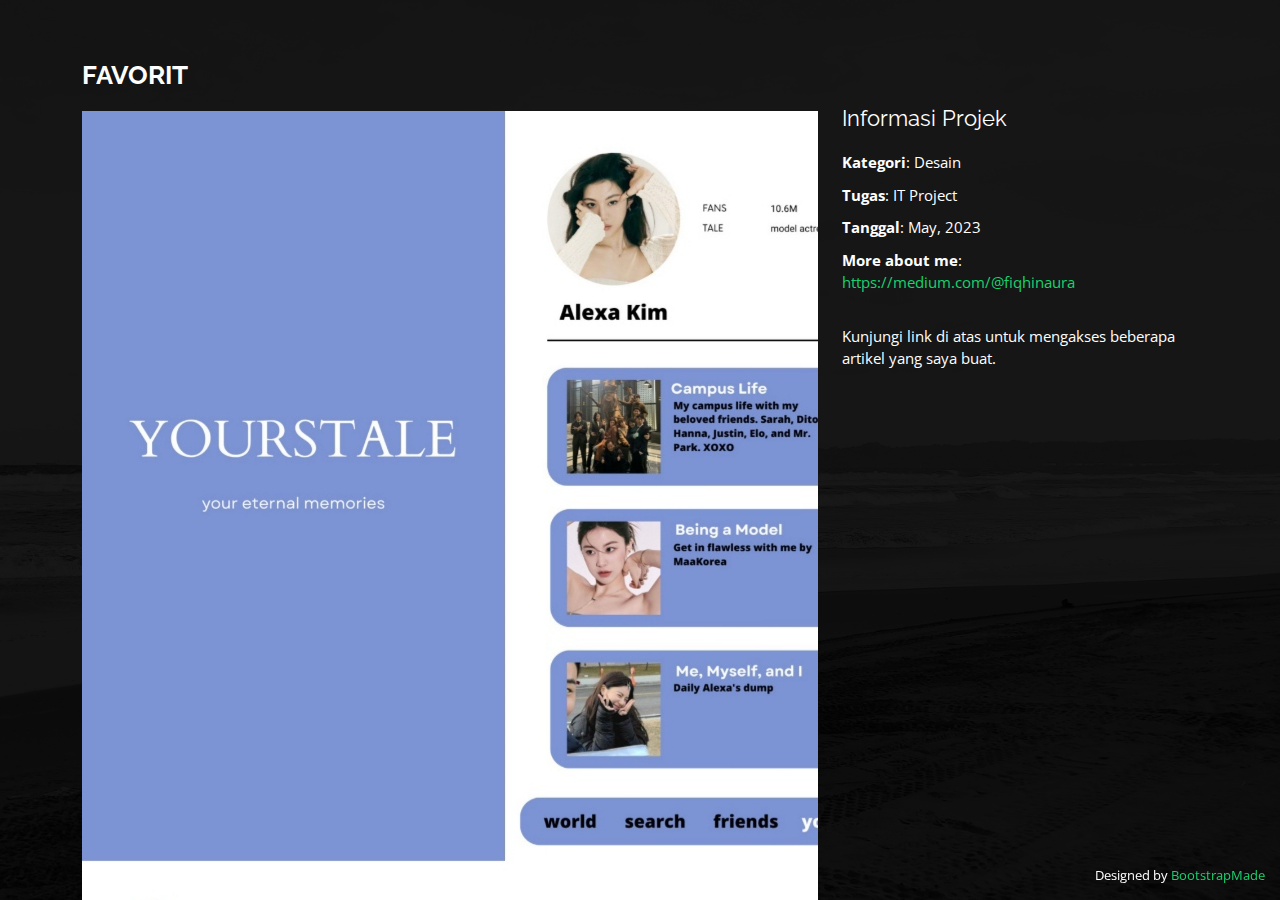
<file: portfolio-details.html>
<!DOCTYPE html>
<html lang="en">
  <head>
    <meta charset="utf-8" />
    <meta content="width=device-width, initial-scale=1.0" name="viewport" />

    <title>FAVORIT Fiqhi Naura</title>
    <meta content="" name="description" />
    <meta content="" name="keywords" />

    <!-- Favicons -->
    <link href="assets/img/icon.jpg" rel="icon" />
    <link href="assets/img/icon.jpg" rel="icon" />

    <!-- Google Fonts -->
    <link
      href="https://fonts.googleapis.com/css?family=Open+Sans:300,300i,400,400i,600,600i,700,700i|Raleway:300,300i,400,400i,500,500i,600,600i,700,700i|Poppins:300,300i,400,400i,500,500i,600,600i,700,700i"
      rel="stylesheet"
    />

    <!-- Vendor CSS Files -->
    <link
      href="assets/vendor/bootstrap/css/bootstrap.min.css"
      rel="stylesheet"
    />
    <link
      href="assets/vendor/bootstrap-icons/bootstrap-icons.css"
      rel="stylesheet"
    />
    <link href="assets/vendor/boxicons/css/boxicons.min.css" rel="stylesheet" />
    <link
      href="assets/vendor/glightbox/css/glightbox.min.css"
      rel="stylesheet"
    />
    <link href="assets/vendor/remixicon/remixicon.css" rel="stylesheet" />
    <link href="assets/vendor/swiper/swiper-bundle.min.css" rel="stylesheet" />

    <!-- Template Main CSS File -->
    <link href="assets/css/style.css" rel="stylesheet" />

    <!-- =======================================================
  * Template Name: Personal
  * Updated: May 30 2023 with Bootstrap v5.3.0
  * Template URL: https://bootstrapmade.com/personal-free-resume-bootstrap-template/
  * Author: BootstrapMade.com
  * License: https://bootstrapmade.com/license/
  ======================================================== -->
  </head>

  <body>
    <main id="main">
      <!-- ======= Portfolio Details ======= -->
      <div id="portfolio-details" class="portfolio-details">
        <div class="container">
          <div class="row">
            <div class="col-lg-8">
              <h2 class="portfolio-title">FAVORIT</h2>

              <div class="portfolio-details-slider swiper">
                <div class="swiper-wrapper align-items-center">
                  <div class="swiper-slide">
                    <img src="assets/img/portfolio/1.jpg" alt="" />
                  </div>

                  <div class="swiper-slide">
                    <img src="assets/img/portfolio/2.jpg" alt="" />
                  </div>

                  <div class="swiper-slide">
                    <img src="assets/img/portfolio/3.jpg" alt="" />
                  </div>
                </div>
                <div class="swiper-pagination"></div>
              </div>
            </div>

            <div class="col-lg-4 portfolio-info">
              <h3>Informasi Projek</h3>
              <ul>
                <li><strong>Kategori</strong>: Desain</li>
                <li><strong>Tugas</strong>: IT Project</li>
                <li><strong>Tanggal</strong>: May, 2023</li>
                <li>
                  <strong>More about me</strong>:
                  <a href="https://medium.com/@fiqhinaura"
                    >https://medium.com/@fiqhinaura</a
                  >
                </li>
              </ul>

              <p>
                Kunjungi link di atas untuk mengakses beberapa artikel yang saya
                buat.
              </p>
            </div>
          </div>
        </div>
      </div>
      <!-- End Portfolio Details -->
    </main>
    <!-- End #main -->

    <div class="credits">
      <!-- All the links in the footer should remain intact. -->
      <!-- You can delete the links only if you purchased the pro version. -->
      <!-- Licensing information: https://bootstrapmade.com/license/ -->
      <!-- Purchase the pro version with working PHP/AJAX contact form: https://bootstrapmade.com/personal-free-resume-bootstrap-template/ -->
      Designed by <a href="https://bootstrapmade.com/">BootstrapMade</a>
    </div>

    <!-- Vendor JS Files -->
    <script src="assets/vendor/purecounter/purecounter_vanilla.js"></script>
    <script src="assets/vendor/bootstrap/js/bootstrap.bundle.min.js"></script>
    <script src="assets/vendor/glightbox/js/glightbox.min.js"></script>
    <script src="assets/vendor/isotope-layout/isotope.pkgd.min.js"></script>
    <script src="assets/vendor/swiper/swiper-bundle.min.js"></script>
    <script src="assets/vendor/waypoints/noframework.waypoints.js"></script>
    <script src="assets/vendor/php-email-form/validate.js"></script>

    <!-- Template Main JS File -->
    <script src="assets/js/main.js"></script>
  </body>
</html>
</file>
<file: assets/css/style.css>
/**
* Template Name: Personal
* Updated: May 30 2023 with Bootstrap v5.3.0
* Template URL: https://bootstrapmade.com/personal-free-resume-bootstrap-template/
* Author: BootstrapMade.com
* License: https://bootstrapmade.com/license/
*/

/*--------------------------------------------------------------
# General
--------------------------------------------------------------*/
body {
  font-family: "Open Sans", sans-serif;
  background-color: #040404;
  color: #fff;
  position: relative;
  background: transparent;
}

body::before {
  content: "";
  position: fixed;
  background: #040404 url("../img/background.jpg") top right no-repeat;
  background-size: cover;
  left: 0;
  right: 0;
  top: 0;
  height: 100vh;
  z-index: -1;
}

@media (min-width: 1024px) {
  body::before {
    background-attachment: fixed;
  }
}

a {
  color: #18d26e;
  text-decoration: none;
}

a:hover {
  color: #35e888;
  text-decoration: none;
}

h1,
h2,
h3,
h4,
h5,
h6 {
  font-family: "Raleway", sans-serif;
}

/*--------------------------------------------------------------
# Header
--------------------------------------------------------------*/
#header {
  transition: ease-in-out 0.3s;
  position: relative;
  height: 100vh;
  display: flex;
  align-items: center;
  z-index: 997;
  overflow-y: auto;
}

#header * {
  transition: ease-in-out 0.3s;
}

#header h1 {
  font-size: 48px;
  margin: 0;
  padding: 0;
  line-height: 1;
  font-weight: 700;
  font-family: "Poppins", sans-serif;
}

#header h1 a,
#header h1 a:hover {
  color: #fff;
  line-height: 1;
  display: inline-block;
}

#header h2 {
  font-size: 24px;
  margin-top: 20px;
  color: rgba(255, 255, 255, 0.8);
}

#header h2 span {
  color: #fff;
  border-bottom: 2px solid #18d26e;
  padding-bottom: 6px;
}

#header img {
  padding: 0;
  margin: 0;
}

#header .social-links {
  margin-top: 40px;
  display: flex;
}

#header .social-links a {
  font-size: 16px;
  display: flex;
  justify-content: center;
  align-items: center;
  background: rgba(255, 255, 255, 0.1);
  color: #fff;
  line-height: 1;
  margin-right: 8px;
  border-radius: 50%;
  width: 40px;
  height: 40px;
}

#header .social-links a:hover {
  background: #18d26e;
}

@media (max-width: 992px) {
  #header h1 {
    font-size: 36px;
  }

  #header h2 {
    font-size: 20px;
    line-height: 30px;
  }

  #header .social-links {
    margin-top: 15px;
  }

  #header .container {
    display: flex;
    flex-direction: column;
    align-items: center;
  }
}

/* Header Top */
#header.header-top {
  height: 80px;
  position: fixed;
  left: 0;
  top: 0;
  right: 0;
  background: rgba(0, 0, 0, 0.9);
}

#header.header-top .social-links,
#header.header-top h2 {
  display: none;
}

#header.header-top h1 {
  margin-right: auto;
  font-size: 36px;
}

#header.header-top .container {
  display: flex;
  align-items: center;
}

#header.header-top .navbar {
  margin: 0;
}

@media (max-width: 768px) {
  #header.header-top {
    height: 60px;
  }

  #header.header-top h1 {
    font-size: 26px;
  }
}

/*--------------------------------------------------------------
# Navigation Menu
--------------------------------------------------------------*/
/**
* Desktop Navigation 
*/
.navbar {
  padding: 0;
  margin-top: 35px;
}

.navbar ul {
  margin: 0;
  padding: 0;
  display: flex;
  list-style: none;
  align-items: center;
}

.navbar li {
  position: relative;
}

.navbar li + li {
  margin-left: 30px;
}

.navbar a,
.navbar a:focus {
  display: flex;
  align-items: center;
  justify-content: space-between;
  padding: 0;
  font-family: "Poppins", sans-serif;
  font-size: 16px;
  font-weight: 400;
  color: rgba(255, 255, 255, 0.7);
  white-space: nowrap;
  transition: 0.3s;
}

.navbar a i,
.navbar a:focus i {
  font-size: 12px;
  line-height: 0;
  margin-left: 5px;
}

.navbar a:before {
  content: "";
  position: absolute;
  width: 0;
  height: 2px;
  bottom: -4px;
  left: 0;
  background-color: #18d26e;
  visibility: hidden;
  width: 0px;
  transition: all 0.3s ease-in-out 0s;
}

.navbar a:hover:before,
.navbar li:hover > a:before,
.navbar .active:before {
  visibility: visible;
  width: 25px;
}

.navbar a:hover,
.navbar .active,
.navbar .active:focus,
.navbar li:hover > a {
  color: #fff;
}

/**
* Mobile Navigation 
*/
.mobile-nav-toggle {
  color: #fff;
  font-size: 28px;
  cursor: pointer;
  display: none;
  line-height: 0;
  transition: 0.5s;
  position: fixed;
  right: 15px;
  top: 15px;
}

@media (max-width: 991px) {
  .mobile-nav-toggle {
    display: block;
  }

  .navbar ul {
    display: none;
  }
}

.navbar-mobile {
  position: fixed;
  overflow: hidden;
  top: 0;
  right: 0;
  left: 0;
  bottom: 0;
  background: rgba(0, 0, 0, 0.9);
  transition: 0.3s;
  z-index: 999;
  margin-top: 0;
}

.navbar-mobile .mobile-nav-toggle {
  position: absolute;
  top: 15px;
  right: 15px;
}

.navbar-mobile ul {
  display: block;
  position: absolute;
  top: 55px;
  right: 15px;
  bottom: 45px;
  left: 15px;
  padding: 10px 0;
  overflow-y: auto;
  transition: 0.3s;
  border: 2px solid rgba(255, 255, 255, 0.2);
}

.navbar-mobile li {
  padding: 12px 20px;
}

.navbar-mobile li + li {
  margin: 0;
}

.navbar-mobile a,
.navbar-mobile a:focus {
  font-size: 16px;
  position: relative;
}

/*--------------------------------------------------------------
# Sections General
--------------------------------------------------------------*/
section {
  overflow: hidden;
  position: absolute;
  width: 100%;
  top: 140px;
  bottom: 100%;
  opacity: 0;
  transition: ease-in-out 0.4s;
  z-index: 2;
}

section.section-show {
  top: 100px;
  bottom: auto;
  opacity: 1;
  padding-bottom: 45px;
}

section .container {
  background: rgba(0, 0, 0, 0.9);
  padding: 30px;
}

@media (max-width: 768px) {
  section {
    top: 120px;
  }

  section.section-show {
    top: 80px;
  }
}

.section-title h2 {
  font-size: 14px;
  font-weight: 500;
  padding: 0;
  line-height: 1px;
  margin: 0 0 20px 0;
  letter-spacing: 2px;
  text-transform: uppercase;
  color: #aaaaaa;
  font-family: "Poppins", sans-serif;
}

.section-title h2::after {
  content: "";
  width: 120px;
  height: 1px;
  display: inline-block;
  background: #4ceb95;
  margin: 4px 10px;
}

.section-title p {
  margin: 0;
  margin: -15px 0 15px 0;
  font-size: 36px;
  font-weight: 700;
  text-transform: uppercase;
  font-family: "Poppins", sans-serif;
  color: #fff;
}

/*--------------------------------------------------------------
# About
--------------------------------------------------------------*/
.about-me .content h3 {
  font-weight: 700;
  font-size: 26px;
  color: #18d26e;
}

.about-me .content ul {
  list-style: none;
  padding: 0;
}

.about-me .content ul li {
  margin-bottom: 20px;
  display: flex;
  align-items: center;
}

.about-me .content ul strong {
  margin-right: 10px;
}

.about-me .content ul i {
  font-size: 16px;
  margin-right: 5px;
  color: #18d26e;
  line-height: 0;
}

.about-me .content p:last-child {
  margin-bottom: 0;
}

/*--------------------------------------------------------------
# Counts
--------------------------------------------------------------*/
.counts {
  padding: 70px 0 60px;
}

.counts .count-box {
  padding: 30px 30px 25px 30px;
  width: 100%;
  position: relative;
  text-align: center;
  background: rgba(255, 255, 255, 0.08);
}

.counts .count-box i {
  position: absolute;
  top: -25px;
  left: 50%;
  transform: translateX(-50%);
  font-size: 24px;
  background: rgba(255, 255, 255, 0.1);
  padding: 12px;
  color: #18d26e;
  border-radius: 50px;
  line-height: 0;
}

.counts .count-box span {
  font-size: 36px;
  display: block;
  font-weight: 600;
  color: #fff;
}

.counts .count-box p {
  padding: 0;
  margin: 0;
  font-family: "Raleway", sans-serif;
  font-size: 14px;
}

/*--------------------------------------------------------------
# Skills
--------------------------------------------------------------*/
.skills .progress {
  height: 60px;
  display: block;
  background: none;
  border-radius: 0;
}

.skills .progress .skill {
  padding: 10px 0;
  margin: 0;
  text-transform: uppercase;
  display: block;
  font-weight: 600;
  font-family: "Poppins", sans-serif;
  color: #fff;
}

.skills .progress .skill .val {
  float: right;
  font-style: normal;
}

.skills .progress-bar-wrap {
  background: rgba(255, 255, 255, 0.2);
}

.skills .progress-bar {
  width: 1px;
  height: 10px;
  transition: 0.9s;
  background-color: #18d26e;
}

/*--------------------------------------------------------------
# Interests
--------------------------------------------------------------*/
.interests .icon-box {
  display: flex;
  align-items: center;
  padding: 20px;
  background: rgba(255, 255, 255, 0.08);
  transition: ease-in-out 0.3s;
}

.interests .icon-box i {
  font-size: 32px;
  padding-right: 10px;
  line-height: 1;
}

.interests .icon-box h3 {
  font-weight: 700;
  margin: 0;
  padding: 0;
  line-height: 1;
  font-size: 16px;
  color: #fff;
}

.interests .icon-box:hover {
  background: rgba(255, 255, 255, 0.12);
}

/*--------------------------------------------------------------
# Testimonials
--------------------------------------------------------------*/
.testimonials .testimonials-carousel,
.testimonials .testimonials-slider {
  overflow: hidden;
}

.testimonials .testimonial-item {
  box-sizing: content-box;
  min-height: 320px;
}

.testimonials .testimonial-item .testimonial-img {
  width: 90px;
  border-radius: 50%;
  margin: -40px 0 0 40px;
  position: relative;
  z-index: 2;
  border: 6px solid rgba(255, 255, 255, 0.12);
}

.testimonials .testimonial-item h3 {
  font-size: 18px;
  font-weight: bold;
  margin: 10px 0 5px 45px;
  color: #fff;
}

.testimonials .testimonial-item h4 {
  font-size: 14px;
  color: #999;
  margin: 0 0 0 45px;
}

.testimonials .testimonial-item .quote-icon-left,
.testimonials .testimonial-item .quote-icon-right {
  color: rgba(255, 255, 255, 0.25);
  font-size: 26px;
}

.testimonials .testimonial-item .quote-icon-left {
  display: inline-block;
  left: -5px;
  position: relative;
}

.testimonials .testimonial-item .quote-icon-right {
  display: inline-block;
  right: -5px;
  position: relative;
  top: 10px;
}

.testimonials .testimonial-item p {
  font-style: italic;
  margin: 0 15px 0 15px;
  padding: 20px 20px 60px 20px;
  background: rgba(255, 255, 255, 0.1);
  position: relative;
  border-radius: 6px;
  position: relative;
  z-index: 1;
}

.testimonials .swiper-pagination {
  margin-top: 20px;
  position: relative;
}

.testimonials .swiper-pagination .swiper-pagination-bullet {
  width: 12px;
  height: 12px;
  opacity: 1;
  background-color: rgba(255, 255, 255, 0.3);
}

.testimonials .swiper-pagination .swiper-pagination-bullet-active {
  background-color: #18d26e;
}

/*--------------------------------------------------------------
# Resume
--------------------------------------------------------------*/
.resume .resume-title {
  font-size: 26px;
  font-weight: 700;
  margin-top: 20px;
  margin-bottom: 20px;
  color: #fff;
}

.resume .resume-item {
  padding: 0 0 20px 20px;
  margin-top: -2px;
  border-left: 2px solid rgba(255, 255, 255, 0.2);
  position: relative;
}

.resume .resume-item h4 {
  line-height: 18px;
  font-size: 18px;
  font-weight: 600;
  text-transform: uppercase;
  font-family: "Poppins", sans-serif;
  color: #18d26e;
  margin-bottom: 10px;
}

.resume .resume-item h5 {
  font-size: 16px;
  background: rgba(255, 255, 255, 0.15);
  padding: 5px 15px;
  display: inline-block;
  font-weight: 600;
  margin-bottom: 10px;
}

.resume .resume-item ul {
  padding-left: 20px;
}

.resume .resume-item ul li {
  padding-bottom: 10px;
}

.resume .resume-item:last-child {
  padding-bottom: 0;
}

.resume .resume-item::before {
  content: "";
  position: absolute;
  width: 16px;
  height: 16px;
  border-radius: 50px;
  left: -9px;
  top: 0;
  background: #18d26e;
  border: 2px solid #18d26e;
}

/*--------------------------------------------------------------
# Services
--------------------------------------------------------------*/
.services .icon-box {
  text-align: center;
  background: rgba(204, 204, 204, 0.1);
  padding: 80px 20px;
  transition: all ease-in-out 0.3s;
}

.services .icon-box .icon {
  margin: 0 auto;
  width: 64px;
  height: 64px;
  background: #18d26e;
  border-radius: 5px;
  transition: all 0.3s ease-out 0s;
  display: flex;
  align-items: center;
  justify-content: center;
  margin-bottom: 20px;
  transform-style: preserve-3d;
}

.services .icon-box .icon i {
  color: #fff;
  font-size: 28px;
}

.services .icon-box .icon::before {
  position: absolute;
  content: "";
  left: -8px;
  top: -8px;
  height: 100%;
  width: 100%;
  background: rgba(255, 255, 255, 0.15);
  border-radius: 5px;
  transition: all 0.3s ease-out 0s;
  transform: translateZ(-1px);
}

.services .icon-box h4 {
  font-weight: 700;
  margin-bottom: 15px;
  font-size: 24px;
}

.services .icon-box h4 a {
  color: #fff;
}

.services .icon-box p {
  line-height: 24px;
  font-size: 14px;
  margin-bottom: 0;
}

.services .icon-box:hover {
  background: #18d26e;
  border-color: #18d26e;
}

.services .icon-box:hover .icon {
  background: #fff;
}

.services .icon-box:hover .icon i {
  color: #18d26e;
}

.services .icon-box:hover .icon::before {
  background: #35e888;
}

.services .icon-box:hover h4 a,
.services .icon-box:hover p {
  color: #fff;
}

/*--------------------------------------------------------------
# Portfolio
--------------------------------------------------------------*/
.portfolio .portfolio-item {
  margin-bottom: 30px;
}

.portfolio #portfolio-flters {
  padding: 0;
  margin: 0 auto 15px auto;
  list-style: none;
  text-align: center;
  border-radius: 50px;
  padding: 2px 15px;
}

.portfolio #portfolio-flters li {
  cursor: pointer;
  display: inline-block;
  padding: 8px 16px 10px 16px;
  font-size: 14px;
  font-weight: 600;
  line-height: 1;
  text-transform: uppercase;
  color: #fff;
  background: rgba(255, 255, 255, 0.1);
  margin: 0 3px 10px 3px;
  transition: all 0.3s ease-in-out;
  border-radius: 4px;
}

.portfolio #portfolio-flters li:hover,
.portfolio #portfolio-flters li.filter-active {
  background: #18d26e;
}

.portfolio #portfolio-flters li:last-child {
  margin-right: 0;
}

.portfolio .portfolio-wrap {
  transition: 0.3s;
  position: relative;
  overflow: hidden;
  z-index: 1;
  background: rgba(0, 0, 0, 0.6);
}

.portfolio .portfolio-wrap::before {
  content: "";
  background: rgba(0, 0, 0, 0.6);
  position: absolute;
  left: 30px;
  right: 30px;
  top: 30px;
  bottom: 30px;
  transition: all ease-in-out 0.3s;
  z-index: 2;
  opacity: 0;
}

.portfolio .portfolio-wrap .portfolio-info {
  opacity: 0;
  position: absolute;
  top: 0;
  left: 0;
  right: 0;
  bottom: 0;
  text-align: center;
  z-index: 3;
  transition: all ease-in-out 0.3s;
  display: flex;
  flex-direction: column;
  justify-content: center;
  align-items: center;
}

.portfolio .portfolio-wrap .portfolio-info::before {
  display: block;
  content: "";
  width: 48px;
  height: 48px;
  position: absolute;
  top: 35px;
  left: 35px;
  border-top: 3px solid #fff;
  border-left: 3px solid #fff;
  transition: all 0.5s ease 0s;
  z-index: 9994;
}

.portfolio .portfolio-wrap .portfolio-info::after {
  display: block;
  content: "";
  width: 48px;
  height: 48px;
  position: absolute;
  bottom: 35px;
  right: 35px;
  border-bottom: 3px solid #fff;
  border-right: 3px solid #fff;
  transition: all 0.5s ease 0s;
  z-index: 9994;
}

.portfolio .portfolio-wrap .portfolio-info h4 {
  font-size: 20px;
  color: #fff;
  font-weight: 600;
}

.portfolio .portfolio-wrap .portfolio-info p {
  color: #ffffff;
  font-size: 14px;
  text-transform: uppercase;
  padding: 0;
  margin: 0;
}

.portfolio .portfolio-wrap .portfolio-links {
  text-align: center;
  z-index: 4;
}

.portfolio .portfolio-wrap .portfolio-links a {
  color: #fff;
  margin: 0 2px;
  font-size: 28px;
  display: inline-block;
  transition: 0.3s;
}

.portfolio .portfolio-wrap .portfolio-links a:hover {
  color: #63eda3;
}

.portfolio .portfolio-wrap:hover::before {
  top: 0;
  left: 0;
  right: 0;
  bottom: 0;
  opacity: 1;
}

.portfolio .portfolio-wrap:hover .portfolio-info {
  opacity: 1;
}

.portfolio .portfolio-wrap:hover .portfolio-info::before {
  top: 15px;
  left: 15px;
}

.portfolio .portfolio-wrap:hover .portfolio-info::after {
  bottom: 15px;
  right: 15px;
}

/*--------------------------------------------------------------
# Portfolio Details
--------------------------------------------------------------*/
.portfolio-details {
  padding-top: 40px;
  background: rgba(0, 0, 0, 0.8);
  position: fixed;
  left: 0;
  right: 0;
  top: 0;
  bottom: 0;
  overflow-y: auto;
}

.portfolio-details .container {
  padding-top: 20px;
  padding-bottom: 40px;
}

.portfolio-details .portfolio-title {
  font-size: 26px;
  font-weight: 700;
  margin-bottom: 20px;
}

.portfolio-details .portfolio-info {
  padding-top: 45px;
}

.portfolio-details .portfolio-info h3 {
  font-size: 22px;
  font-weight: 400;
  margin-bottom: 20px;
}

.portfolio-details .portfolio-info ul {
  list-style: none;
  padding: 0;
  font-size: 15px;
}

.portfolio-details .portfolio-info ul li + li {
  margin-top: 10px;
}

.portfolio-details .portfolio-info p {
  font-size: 15px;
  padding: 15px 0 0 0;
}

@media (max-width: 992px) {
  .portfolio-details .portfolio-info {
    padding-top: 20px;
  }
}

.portfolio-details .swiper-pagination {
  margin-top: 20px;
  position: relative;
}

.portfolio-details .swiper-pagination .swiper-pagination-bullet {
  width: 12px;
  height: 12px;
  opacity: 1;
  background-color: rgba(255, 255, 255, 0.3);
}

.portfolio-details .swiper-pagination .swiper-pagination-bullet-active {
  background-color: #18d26e;
}

/*--------------------------------------------------------------
# Contact
--------------------------------------------------------------*/
.contact .info-box {
  color: #444444;
  padding: 20px;
  width: 100%;
  background: rgba(255, 255, 255, 0.08);
}

.contact .info-box i.bx {
  font-size: 24px;
  color: #18d26e;
  border-radius: 50%;
  padding: 14px;
  float: left;
  background: rgba(255, 255, 255, 0.1);
}

.contact .info-box h3 {
  font-size: 20px;
  color: rgba(255, 255, 255, 0.5);
  font-weight: 700;
  margin: 10px 0 8px 68px;
}

.contact .info-box p {
  padding: 0;
  color: #fff;
  line-height: 24px;
  font-size: 14px;
  margin: 0 0 0 68px;
}

.contact .info-box .social-links {
  margin: 5px 0 0 68px;
  display: flex;
}

.contact .info-box .social-links a {
  font-size: 18px;
  display: inline-block;
  color: #fff;
  line-height: 1;
  margin-right: 12px;
  transition: 0.3s;
}

.contact .info-box .social-links a:hover {
  color: #18d26e;
}

.contact .php-email-form {
  padding: 30px;
  background: rgba(255, 255, 255, 0.08);
}

.contact .php-email-form .error-message {
  display: none;
  background: rgba(255, 255, 255, 0.08);
  background: #ed3c0d;
  text-align: left;
  padding: 15px;
  font-weight: 600;
}

.contact .php-email-form .error-message br + br {
  margin-top: 25px;
}

.contact .php-email-form .sent-message {
  display: none;
  background: rgba(255, 255, 255, 0.08);
  background: #18d26e;
  text-align: center;
  padding: 15px;
  font-weight: 600;
}

.contact .php-email-form .loading {
  display: none;
  background: rgba(255, 255, 255, 0.08);
  text-align: center;
  padding: 15px;
}

.contact .php-email-form .loading:before {
  content: "";
  display: inline-block;
  border-radius: 50%;
  width: 24px;
  height: 24px;
  margin: 0 10px -6px 0;
  border: 3px solid #18d26e;
  border-top-color: #eee;
  animation: animate-loading 1s linear infinite;
}

.contact .php-email-form input,
.contact .php-email-form textarea {
  border-radius: 0;
  box-shadow: none;
  font-size: 14px;
  background: rgba(255, 255, 255, 0.08);
  border: 0;
  transition: 0.3s;
  color: #fff;
}

.contact .php-email-form input:focus,
.contact .php-email-form textarea:focus {
  background-color: rgba(255, 255, 255, 0.11);
}

.contact .php-email-form input::-moz-placeholder,
.contact .php-email-form textarea::-moz-placeholder {
  color: rgba(255, 255, 255, 0.3);
  opacity: 1;
}

.contact .php-email-form input::placeholder,
.contact .php-email-form textarea::placeholder {
  color: rgba(255, 255, 255, 0.3);
  opacity: 1;
}

.contact .php-email-form input {
  padding: 10px 15px;
}

.contact .php-email-form textarea {
  padding: 12px 15px;
}

.contact .php-email-form button[type="submit"] {
  background: #18d26e;
  border: 0;
  padding: 10px 30px;
  color: #fff;
  transition: 0.4s;
  border-radius: 4px;
}

.contact .php-email-form button[type="submit"]:hover {
  background: #15bb62;
}

@keyframes animate-loading {
  0% {
    transform: rotate(0deg);
  }

  100% {
    transform: rotate(360deg);
  }
}

/*--------------------------------------------------------------
# Credits
--------------------------------------------------------------*/
.credits {
  position: fixed;
  right: 0;
  left: 0;
  bottom: 0;
  padding: 15px;
  text-align: right;
  font-size: 13px;
  color: #fff;
  z-index: 999999;
}

@media (max-width: 992px) {
  .credits {
    text-align: center;
    padding: 10px;
    background: rgba(0, 0, 0, 0.8);
  }
}

.credits a {
  color: #18d26e;
  transition: 0.3s;
}

.credits a:hover {
  color: #fff;
}
</file>
